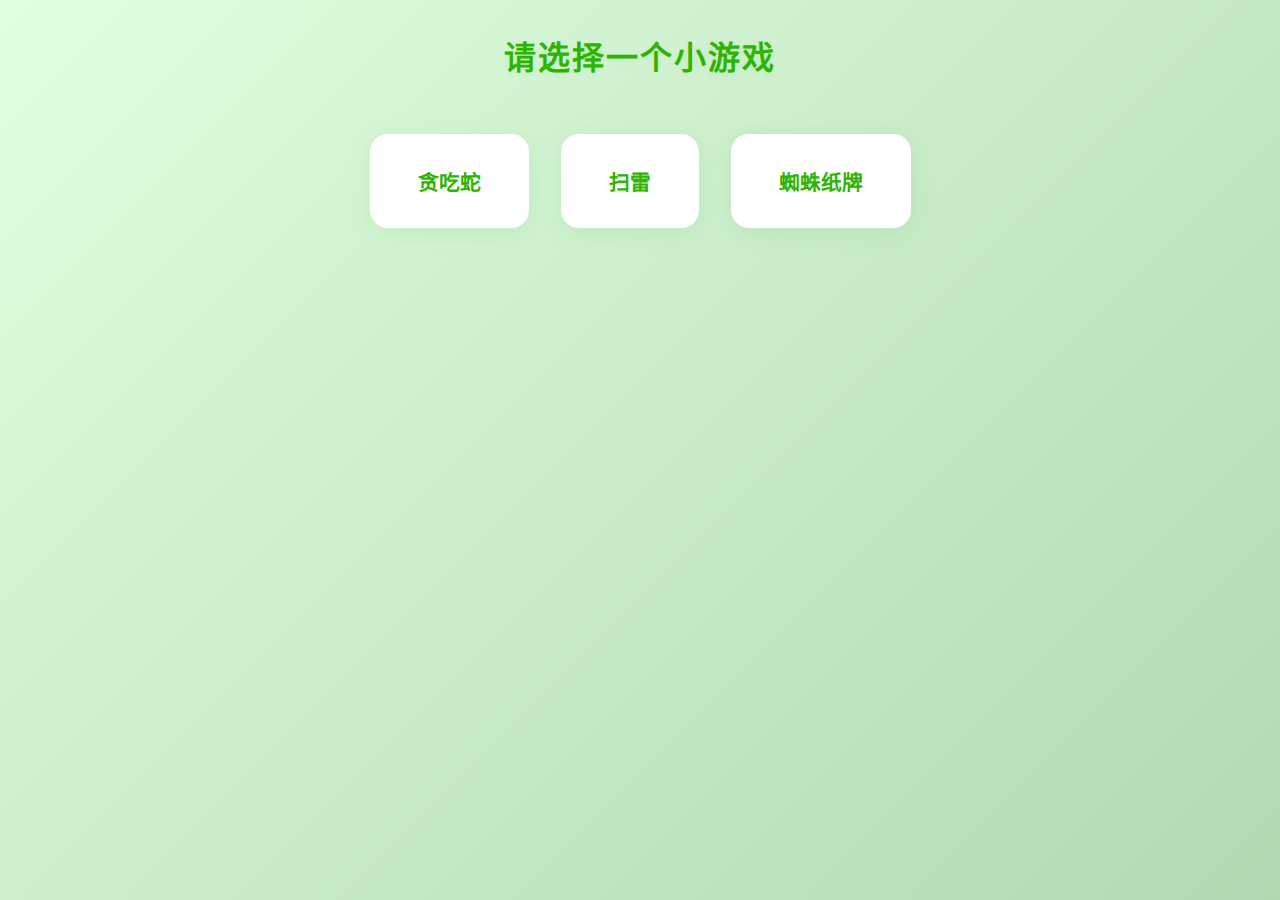
<file: index.html>
<!DOCTYPE html>
<html lang="zh-CN">
<head>
    <meta charset="UTF-8">
    <title>小游戏选择</title>
    <link rel="stylesheet" href="common_game_style.css">
    <style>
        /* 可补充主页专属样式 */
    </style>
</head>
<body>
    <h1>请选择一个小游戏</h1>
    <div class="game-list">
        <button class="game-option" onclick="location.href='snake_game/index.html'">贪吃蛇</button>
        <button class="game-option" onclick="location.href='minesweeper/index.html'">扫雷</button>
        <button class="game-option" onclick="location.href='spider_solitaire/index.html'">蜘蛛纸牌</button>
    </div>
</body>
</html>
</file>
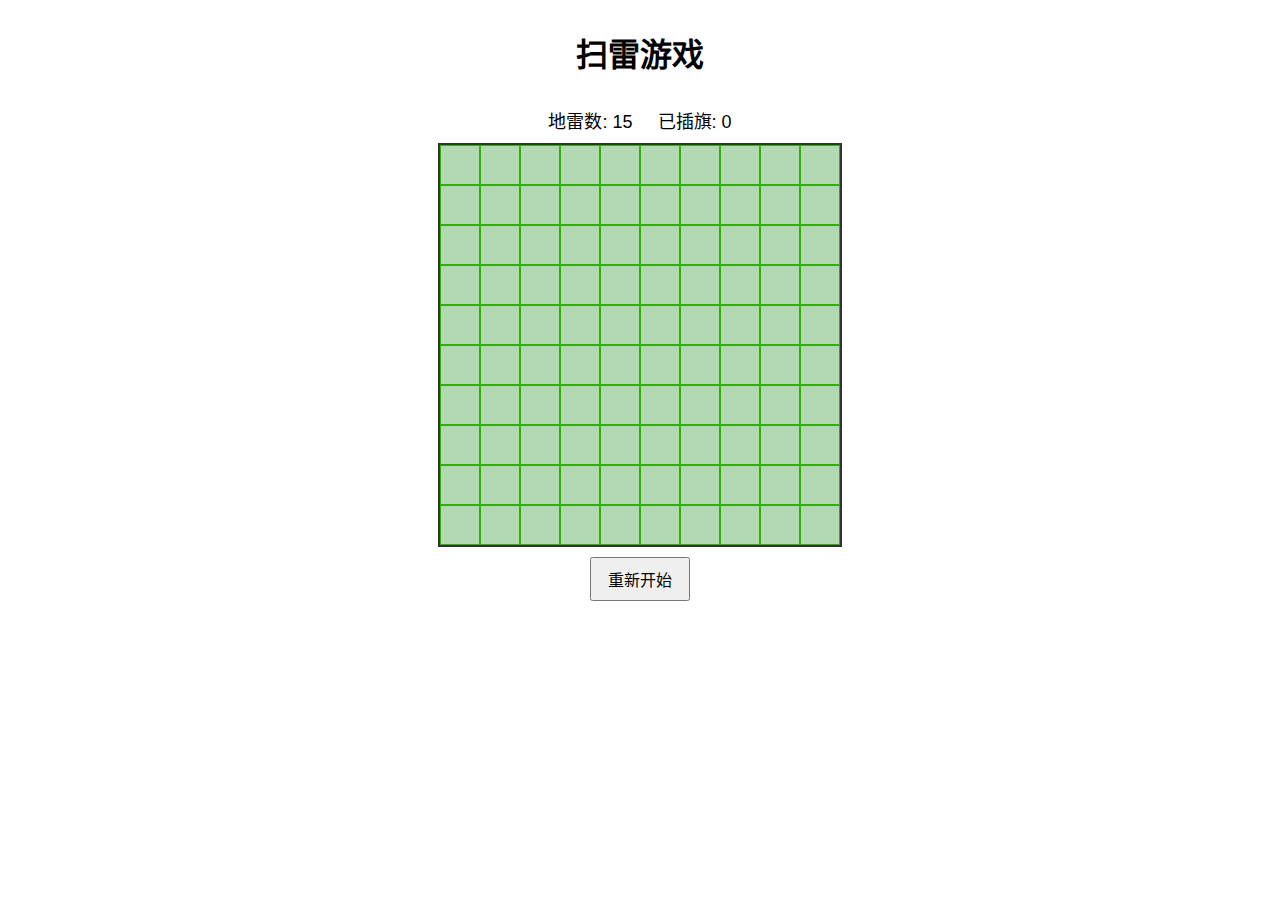
<file: minesweeper/index.html>
<!DOCTYPE html>
<html lang="zh-CN">
<head>
    <meta charset="UTF-8">
    <title>扫雷游戏</title>
    <link rel="stylesheet" href="G:\新建文件夹\试一下\玩一下\minesweeper\common_game_style.css">
    <style>
        body {
            display: flex;
            flex-direction: column;
            align-items: center;
            font-family: Arial, sans-serif;
        }
        .info {
            margin: 10px 0;
            font-size: 18px;
        }
        canvas {
            border: 2px solid #333;
        }
        .btn {
            margin: 10px;
            padding: 8px 16px;
            font-size: 16px;
            cursor: pointer;
        }
        .audio-bar {
            margin: 10px;
        }
    </style>
</head>
<body>
    <h1>扫雷游戏</h1>
    <div class="info">
        <span id="mineCount">地雷数: 0</span>
        <span id="flagCount" style="margin-left:20px;">已插旗: 0</span>
    </div>
    <canvas id="gameCanvas" width="400" height="400"></canvas>
    <button class="btn" onclick="restartGame()">重新开始</button>
    <!-- 删除音频控制按钮 -->
    <!-- <div class="audio-bar">
        <button id="musicBtn" class="btn">🔊 背景音乐</button>
    </div> -->
    <!-- 删除音频元素 -->
    <!-- <audio id="bgm" src="../assets/bolizhiqingBGM.MP3" loop autoplay></audio> -->
    <audio id="openSound" src="https://cdn.pixabay.com/audio/2022/03/15/audio_115b9b7b7b.mp3"></audio>
    <audio id="flagSound" src="https://cdn.pixabay.com/audio/2022/03/15/audio_115b9b7b7b.mp3"></audio>
    <audio id="mineSound" src="https://cdn.pixabay.com/audio/2022/03/15/audio_115b9b7b7b.mp3"></audio>
    <audio id="winSound" src="https://cdn.pixabay.com/audio/2022/03/15/audio_115b9b7b7b.mp3"></audio>
    <script src="game.js"></script>
    <!-- 删除背景音乐控制脚本 -->
    <!-- <script>
        // 背景音乐控制
        const bgm = document.getElementById('bgm');
        bgm.volume = 0.8;
        const musicBtn = document.getElementById('musicBtn');
        let musicPlaying = true;
        // 自动播放尝试
        window.onload = function() {
            if (bgm.paused) {
                bgm.play().catch(()=>{});
            }
        };
        musicBtn.onclick = function() {
            if (musicPlaying) {
                bgm.pause();
                musicBtn.textContent = '🔇 背景音乐';
            } else {
                bgm.play();
                musicBtn.textContent = '🔊 背景音乐';
            }
            musicPlaying = !musicPlaying;
        };
    </script> -->
</body>
</html>
</file>
<file: common_game_style.css>
body {
    font-family: '微软雅黑', Arial, sans-serif;
    background: linear-gradient(135deg, #e0ffe0 0%, #b2d8b2 100%);
    min-height: 100vh;
    margin: 0;
    display: flex;
    flex-direction: column;
    align-items: center;
    justify-content: flex-start;
}
h1 {
    margin: 32px 0 16px 0;
    color: #2db400;
    letter-spacing: 2px;
    text-shadow: 0 2px 8px rgba(45,180,0,0.08);
}
.info {
    margin-bottom: 16px;
    font-size: 1.1em;
    color: #333;
    background: #fff;
    padding: 8px 24px;
    border-radius: 8px;
    box-shadow: 0 2px 8px rgba(0,0,0,0.04);
}
#gameCanvas {
    background: #fff;
    border: 2px solid #2db400;
    border-radius: 16px;
    box-shadow: 0 4px 24px rgba(45,180,0,0.10);
    margin-bottom: 16px;
    margin-top: 8px;
    display: block;
}
.btn {
    margin-top: 10px;
    padding: 10px 28px;
    background: linear-gradient(90deg, #2db400 60%, #4be04b 100%);
    color: #fff;
    border: none;
    border-radius: 8px;
    font-size: 1.1em;
    font-weight: bold;
    cursor: pointer;
    box-shadow: 0 2px 8px rgba(45,180,0,0.08);
    transition: background 0.2s, transform 0.2s;
}
.btn:hover {
    background: linear-gradient(90deg, #4be04b 60%, #2db400 100%);
    transform: translateY(-2px) scale(1.04);
}
.audio-bar {
    margin-top: 10px;
}
/* 游戏主页卡片式布局 */
.game-list {
    display: flex;
    flex-wrap: wrap;
    gap: 32px;
    justify-content: center;
    margin-top: 40px;
}
.game-option {
    padding: 32px 48px;
    background: #fff;
    border-radius: 18px;
    box-shadow: 0 4px 24px rgba(45,180,0,0.10);
    font-size: 1.3em;
    color: #2db400;
    font-weight: bold;
    cursor: pointer;
    border: none;
    transition: background 0.2s, transform 0.2s, box-shadow 0.2s;
    outline: none;
}
.game-option:hover {
    background: #e0ffe0;
    transform: translateY(-4px) scale(1.05);
    box-shadow: 0 8px 32px rgba(45,180,0,0.18);
}
select {
    padding: 8px 16px;
    border-radius: 8px;
    border: 2px solid #2db400;
    font-size: 1em;
    background: #fff;
    color: #2db400;
    margin: 0 8px;
    outline: none;
    transition: border 0.2s;
}
select:focus {
    border-color: #4be04b;
}
@media (max-width: 900px) {
    .game-list {
        flex-direction: column;
        gap: 20px;
    }
    .game-option {
        padding: 20px 10vw;
        font-size: 1.1em;
    }
}
</file>
